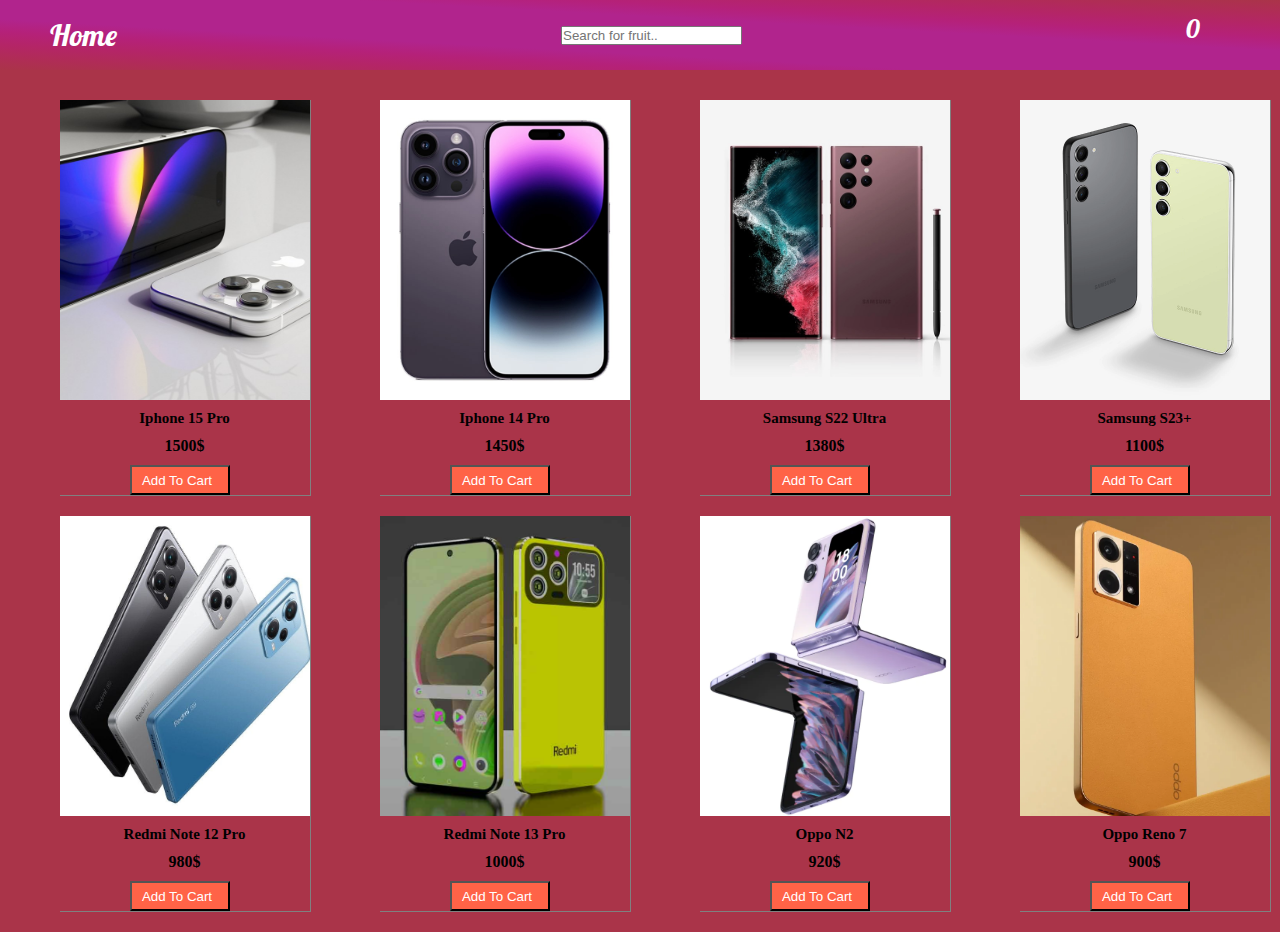
<file: index.html>
<!DOCTYPE html>
<html lang="en">

<head>
    <meta charset="UTF-8">
    <meta name="viewport" content="width=device-width, initial-scale=1.0">
    <title>Shop store</title>
    <link rel="stylesheet" href="https://cdnjs.cloudflare.com/ajax/libs/font-awesome/6.4.0/css/all.min.css"
        integrity="sha512-iecdLmaskl7CVkqkXNQ/ZH/XLlvWZOJyj7Yy7tcenmpD1ypASozpmT/E0iPtmFIB46ZmdtAc9eNBvH0H/ZpiBw=="
        crossorigin="anonymous" referrerpolicy="no-referrer" />
    </link>
    <link rel="stylesheet" href="./style.css">

</head>

<body>
    <header>
        <div class="logo">
            <a href="./index.html">Home</a>
        </div>
        <input type="search" id="search" onkeyup="mySearch()" placeholder="Search for fruit.." title="Type in a fruit"
            aria-label="search">
        <div class="nav">
          
            <a href="./cart.html"><i class="fa-solid fa-basket-shopping"></i><span><sup>0</sup></span></a>
        </div>
    </header>

    <div class="container">
        <div class="productItem">
            <div class="image">
                <img src="./img/54063-109154-iPhone-15-Pro-table-2-xl.jpg" alt="barrier">
            </div>
            <div class="name">
                <h2>Iphone 15 Pro</h2>
            </div>
            <div class="price">
                <span>1500</span><span>$</span>
            </div>
            <div class="btn">
                <button>Add To Cart <i class="fa-solid fa-bag-shopping"></i></button>
            </div>
        </div>
        <!--Second Item-->
        <div class="productItem">
            <div class="image">
                <img src="./img/apple-14-pro-deep-purple-1-min.jpg" alt="Bha Liquid">
            </div>
            <div class="name">
                <h2>Iphone 14 Pro</h2>
            </div>
            <div class="price">
                <span>1450</span><span>$</span>
            </div>
            <div class="btn">
                <button>Add To Cart <i class="fa-solid fa-bag-shopping"></i></button>
            </div>
        </div>
        <!--Third item-->
        <div class="productItem">
            <div class="image">
                <img src="./img/S22_Ultra_ProductKV_Burgundy_MO.jpg" alt="Booster">
            </div>
            <div class="name">
                <h2>Samsung S22 Ultra</h2>
            </div>
            <div class="price">
                <span>1380</span><span>$</span>
            </div>
            <div class="btn">
                <button>Add To Cart <i class="fa-solid fa-bag-shopping"></i></button>
            </div>
        </div>
        <div class="productItem">
            <div class="image">
                <img src="./img/D1_D2-Exclusive-Configurator-DT-800x600.webp" alt="Booster">
            </div>
            <div class="name">
                <h2>Samsung S23+</h2>
            </div>
            <div class="price">
                <span>1100</span><span>$</span>
            </div>
            <div class="btn">
                <button>Add To Cart <i class="fa-solid fa-bag-shopping"></i></button>
            </div>
        </div>
        <div class="productItem">
            <div class="image">
                <img src="./img/redmi_note_12_pro_plus.jpg" alt="Booster">
            </div>
            <div class="name">
                <h2>Redmi Note 12 Pro</h2>
            </div>
            <div class="price">
                <span>980</span><span>$</span>
            </div>
            <div class="btn">
                <button>Add To Cart <i class="fa-solid fa-bag-shopping"></i></button>
            </div>
        </div>
        <div class="productItem">
            <div class="image">
                <img src="./img/Redmi-Note-13-Pro-Max-5G.jpg" alt="Booster">
            </div>
            <div class="name">
                <h2>Redmi Note 13 Pro</h2>
            </div>
            <div class="price">
                <span>1000</span><span>$</span>
            </div>
            <div class="btn">
                <button>Add To Cart <i class="fa-solid fa-bag-shopping"></i> </button>
            </div>
        </div>
        <div class="productItem">
            <div class="image">
                <img src="./img/find-n2-flip-709x800-1671114798.webp" alt="Booster">
            </div>
            <div class="name">
                <h2>Oppo N2</h2>
            </div>
            <div class="price">
                <span>920</span><span>$</span>
            </div>
            <div class="btn">
                <button>Add To Cart <i class="fa-solid fa-bag-shopping"></i> </button>
            </div>
        </div>
        <div class="productItem">
            <div class="image">
                <img src="./img/orange-a-mo-de7ea4.jpg.webp" alt="Booster">
            </div>
            <div class="name">
                <h2>Oppo Reno 7</h2>
            </div>
            <div class="price">
                <span>900</span><span>$</span>
            </div>
            <div class="btn">
                <button>Add To Cart <i class="fa-solid fa-bag-shopping"></i> </button>
            </div>
        </div>
    </div>




    <script src="./main.js"></script>

</body>

</html>
</file>
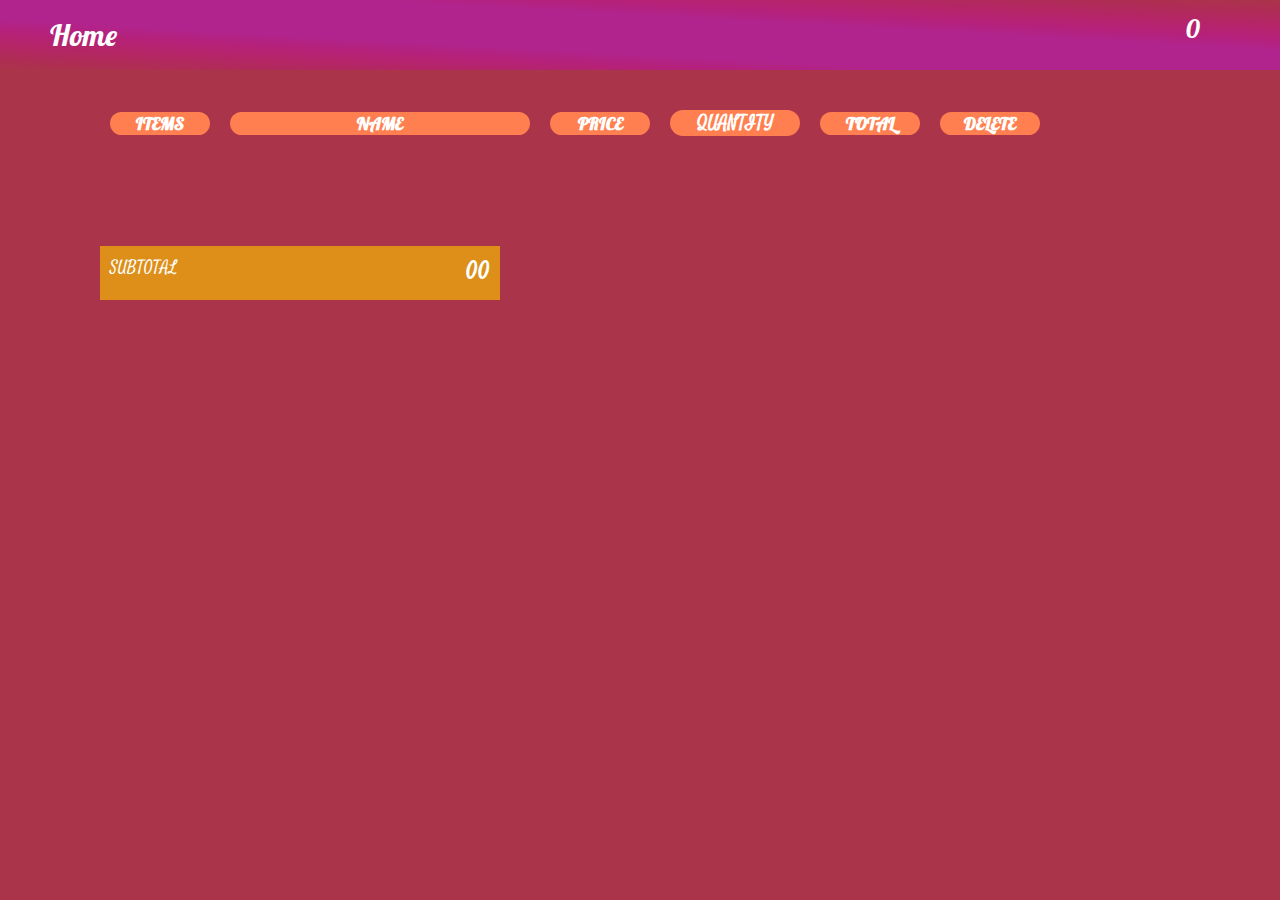
<file: cart.html>
<!DOCTYPE html>
<html lang="en">

<head>
    <meta charset="UTF-8">
    <meta name="viewport" content="width=device-width, initial-scale=1.0">
    <title>shop</title>
    <link rel="stylesheet" href="https://cdnjs.cloudflare.com/ajax/libs/font-awesome/6.4.0/css/all.min.css"
        integrity="sha512-iecdLmaskl7CVkqkXNQ/ZH/XLlvWZOJyj7Yy7tcenmpD1ypASozpmT/E0iPtmFIB46ZmdtAc9eNBvH0H/ZpiBw=="
        crossorigin="anonymous" referrerpolicy="no-referrer" />
    </link>
    <link rel="stylesheet" href="./style.css">
</head>

<body>
    <header>
        <div class="logo">
            <a href="./index.html">Home</a>
        </div>
        <div class="nav">
            <a href="./cart.html"><i class="fa-solid fa-basket-shopping"></i><span><sup>0</sup></span></a>
        </div>
    </header>  
    
    <div class="displayItem">
       
        <div class="item">
            <h2>Items</h2>
        </div>
        <div class="names">
            <h2>name</h2>
        </div>
        <div class="prices">
            <h2>price</h2>
        </div>
        <div class="quantity">
            <h2>Quantity</h2>
        </div>
        <div class="total">
            <h2>Total</h2>
        </div>
        <div class="delete">
            <h2>Delete</h2>
        </div>
    </div>


    <div class="cartdisp"></div>

    <div class="totalPriceCart">
        <div class="subtotal">subtotal</div>
        <div class="priceView">
            <h2>00</h2>
        </div>
    </div>

    <script src="https://common.olemiss.edu/_js/sweet-alert/sweet-alert.min.js"></script>
    <script src="./main.js"></script>

</body>

</html>
</file>
<file: style.css>
@import url('https://fonts.googleapis.com/css2?family=Lobster&family=Satisfy&display=swap');


*{
    margin: 0;
    padding: 0;
    box-sizing: border-box;
}
body{
background-color: #aa3449;
}
header{
    display: flex;
    justify-content: space-between;
    height: 70px;
    text-align: center;
    align-items: center;
    background-image: linear-gradient(to right top, #aa3449, #b02c57, #b42567, #b52179, #b1248d, #b1248d, #b1248d, #b1248d, #b52179, #b42567, #b02c57, #aa3449);
    top: 0;
    width: 100%;
    position: fixed;
    font-size: 30px;
   
}
header a{
    font-family: 'Lobster', cursive;
    color: #fff;
    text-decoration: none;
    text-transform: capitalize;
}
.logo{
    margin-left: 50px;
}
.nav{
    margin-right: 50px;
}
.nav a{
margin-right: 30px;
}
.container{
    display: flex;
    margin-top: 100px;
   width: 100%;
   
    text-align: center;
    align-items: center;
    flex-wrap: wrap;
    justify-content: space-around;
}
.image{
    width: 250px;
    height: 300px;
}
.image img{
    width: 250px;
    height: 300px;
    object-fit: cover;
    object-position: top-center;
}
.name{
   font-size: 10px;
    margin-top: 10px;
    margin-bottom: 10px;
    text-transform: capitalize;
    
}
.price{
    font-weight: bold;
    margin-top: 10px;
    margin-bottom: 10px;
}

.btn button{
         width: 100px;
    height: 30px;
    margin-left: 50px;
    background-color: tomato;
    color: #fff;
}
.btn {
    width: 100px;
height: 30px;
margin-left: 20px;


}
.btn i{
    margin-left: 5px;
}
.productItem{
   border-right: 0.5px solid gray;
   border-bottom: 0.5px solid gray;
   margin-left: 50px;
   margin-bottom: 20px;
}

.cartdisp img{
width: 70px;
}
.cartdisp{
    margin-left: 100px;
    align-items: center;
    text-align: center;
    }

.displayItem{
   
    display: flex;
    align-items: center;
    text-align: center;
    text-transform: uppercase;
    color: #fff;
    margin-left: 100px;
    margin-top: 100px ;
    font-size: 12px;

}
.item{
    width: 100px;
    border-radius: 20px;
    margin: 10px;
    background-color: coral;
    
font-family: 'Lobster', cursive;
}
.names{
    width: 300px;
    border-radius: 20px;
    margin: 10px;
    background-color: coral;
    
    font-family: 'Lobster', cursive;
}
.prices{
    width: 100px;
    border-radius: 20px;
    margin: 10px;
    background-color: coral;
    
    font-family: 'Lobster', cursive;
}
.quantity{
    width: 130px;
    border-radius: 20px;
    margin: 10px;
    background-color: coral;
    font-family: 'Satisfy', cursive;
}
.total{
    width: 100px;
    border-radius: 20px;
    margin: 10px;
    background-color: coral;
    
    font-family: 'Lobster', cursive;

}
.delete{
    width: 100px;
    border-radius: 20px;
    margin: 10px;
    background-color: coral;
    
    font-family: 'Lobster', cursive;
}

.cartlist{
    display: flex;
    text-transform: capitalize;
}

.forImage{
    width: 100px;
  
    margin: 10px;
    display: flex;
    align-items: center;
    justify-content: center;

    
}
.forName{
    width: 300px;
  
    margin: 10px;    display: flex;
    align-items: center;
    justify-content: center;
    font-family: 'Satisfy', cursive;

    
}
.forPrice{
    width: 100px;
   
    margin: 10px;
    display: flex;
    align-items: center;
    justify-content: center;

    font-family: 'Satisfy', cursive;
}
.forQuantity{
    width: 130px;
   
    margin: 10px;
    display: flex;
    align-items: center;
    justify-content: center;
    font-family: 'Satisfy', cursive;
    
}
.forQuantity input{
    width: 50px;
   
    margin: 10px;
    
}
.increse{
    width: 100px;
   
   
    
}
.forTotal{
    width: 100px;
    display: flex;
    align-items: center;
    justify-content: center;
    margin: 10px;
 
    font-family: 'Satisfy', cursive;
    
    
}
.reoveItem{
    display: flex;
    align-items: center;
    justify-content: center;
    
}
.reoveItem button{
    cursor: pointer;
    background-color: red;
    width: 70px;
    height: 20px;
    color: #fff; 
    margin-left: 30px;
   
    
}

.totalPriceCart{
    display: flex;
    justify-content: space-between;
    margin-left: 100px;
    margin-top: 100px;
    width: 400px;
    background-color: rgb(221, 143, 25);
    text-align: center;
    color: #fff;
    text-transform: uppercase;
    font-family: 'Satisfy', cursive;
}
.subtotal{
    margin: 10px;
}
.priceView{
    margin: 10px;
   
}
</file>
